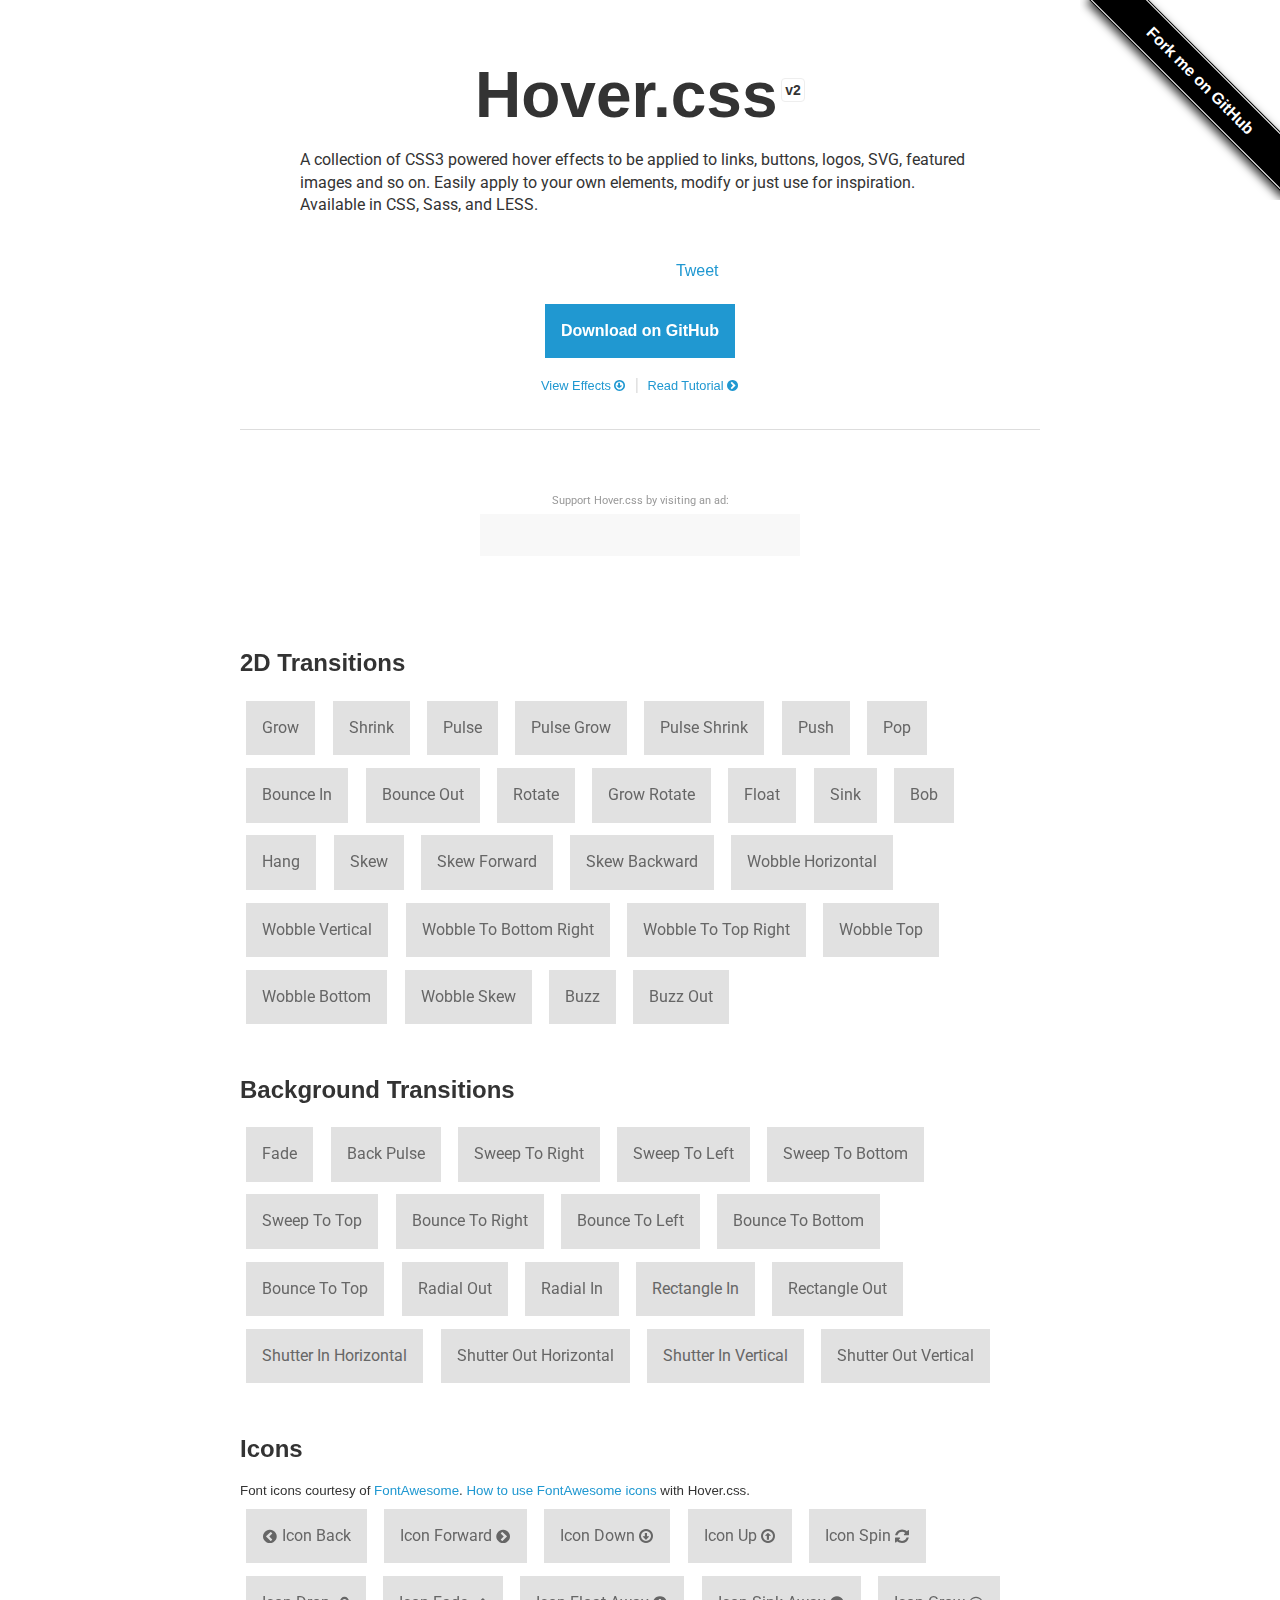
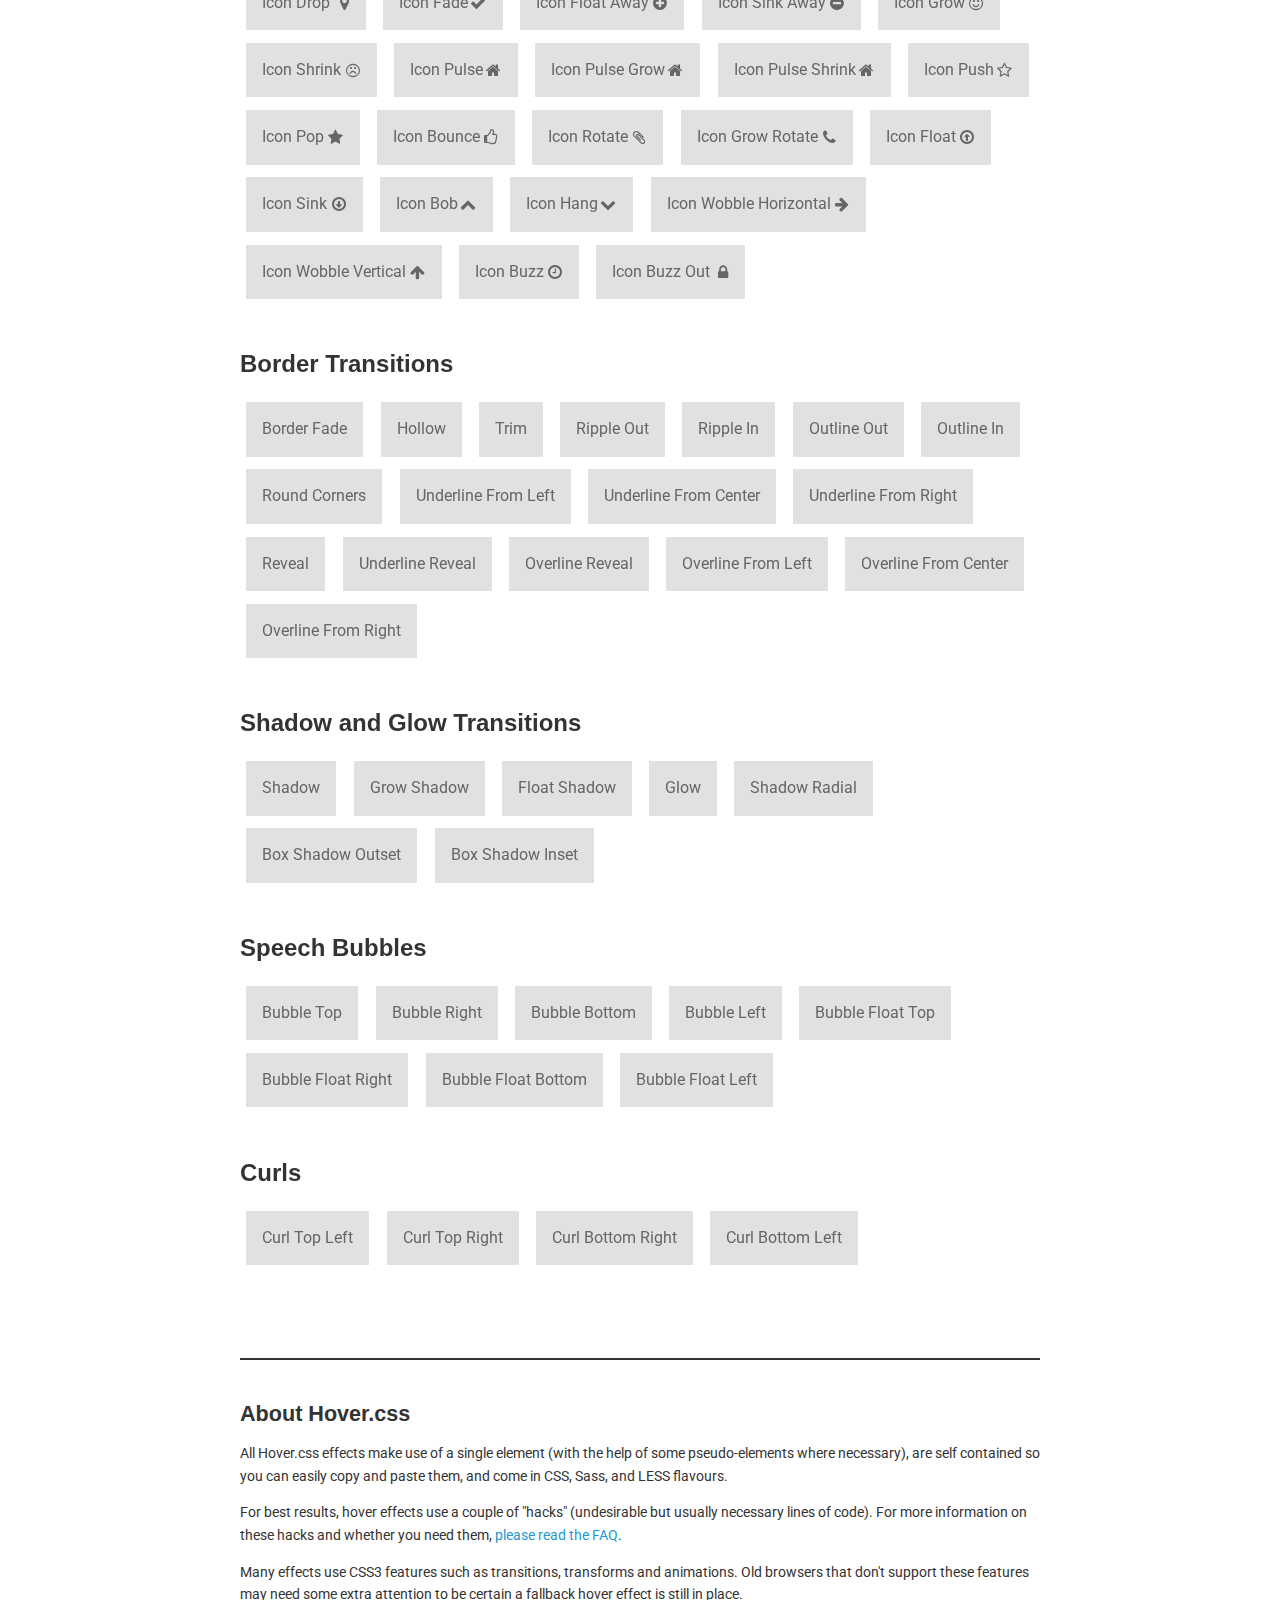
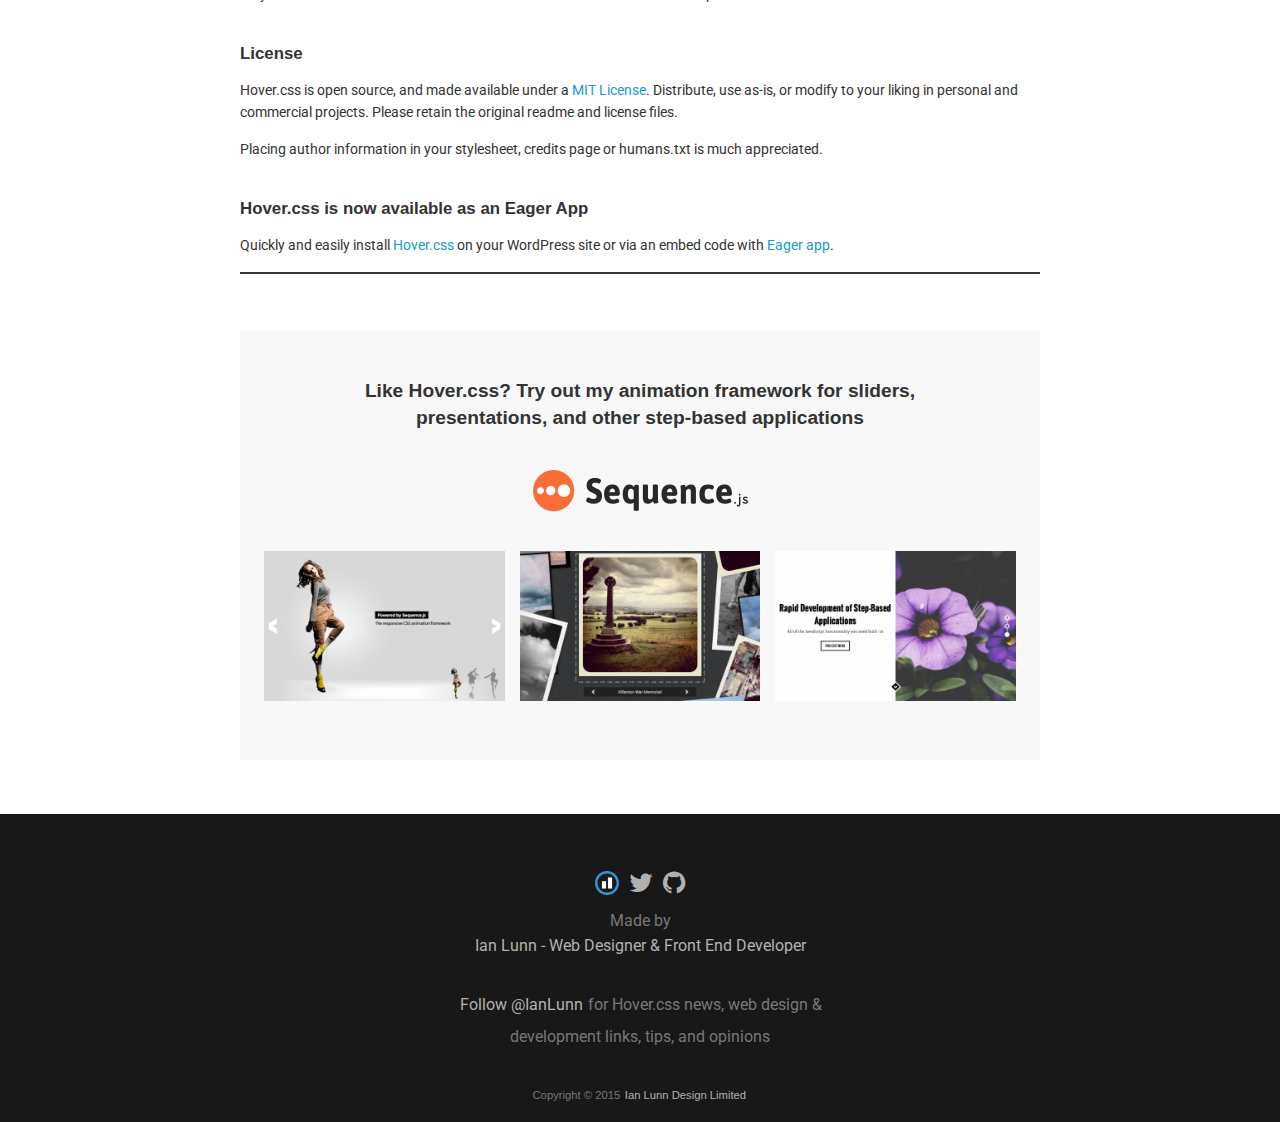
<file: Hover-master/index.html>
<!DOCTYPE html>
<html lang="en">
	<head>
		<meta charset="utf-8">
		<meta property="og:image" content="http://ianlunn.github.io/Hover/hover.jpg" />
		<meta property="og:site_name" content="Hover.css"/>
		<meta property="og:title" content="Hover.css - A collection of CSS3 powered hover effects" />
		<title>Hover.css - A collection of CSS3 powered hover effects</title>
		<link href="css/demo-page.css" rel="stylesheet" media="all">
		<link href="css/hover.css" rel="stylesheet" media="all">
		<link href="//maxcdn.bootstrapcdn.com/font-awesome/4.2.0/css/font-awesome.min.css" rel="stylesheet" media="all">
	</head>
	<body>

		<!--[if lt IE 10]>
		<p class="browsehappy">You are using an <strong>outdated</strong> browser. Please <a href="http://browsehappy.com/">upgrade your browser</a> to improve your experience.</p>
		<![endif]-->

		<div class="main">
			<span id="forkongithub"><a href="https://github.com/IanLunn/Hover">Fork me on GitHub</a></span>

			<h1>Hover.css <a href="https://github.com/IanLunn/Hover/releases" class="sup" title="View release history">v2</a></h1>

			<p class="intro">A collection of CSS3 powered hover effects to be applied to links, buttons, logos, SVG, featured images and so on. Easily apply to your own elements, modify or just use for inspiration. Available in CSS, Sass, and LESS.</p>

			<div class="social aligncenter">
				<div class="social-button">
					<iframe src="http://ghbtns.com/github-btn.html?user=IanLunn&repo=Hover&type=watch&count=true" allowtransparency="true" frameborder="0" scrolling="0" width="110" height="20"></iframe>
				</div>

				<div class="social-button">
					<a href="https://twitter.com/share" class="twitter-share-button" data-related="IanLunn" data-dnt="true">Tweet</a>
				</div>
			</div>

			<div class="aligncenter">
				<a class="button cta hvr-float-shadow" href="https://github.com/IanLunn/Hover">Download on GitHub</a><br />
				<a class="nav hvr-icon-down" href="#effects">View Effects</a> <span class="sep">|</span>
				<a class="nav hvr-icon-forward" href="http://ianlunn.co.uk/articles/hover-css-tutorial-introduction/">Read Tutorial</a>
			</div>

			<hr />

			<div class="ad carbon-ad">
				<p class="carbon-ad-label">Support Hover.css by visiting an ad:</p>
				<script async type="text/javascript" src="//cdn.carbonads.com/carbon.js?zoneid=1673&serve=C6AILKT&placement=ianlunngithubiohover" id="_carbonads_js"></script>
			</div>


			<div id="effects" class="effects">

				<h2>2D Transitions</h2>

				<a href="#" class="hvr-grow">Grow</a>
				<a href="#" class="hvr-shrink">Shrink</a>
				<a href="#" class="hvr-pulse">Pulse</a>
				<a href="#" class="hvr-pulse-grow">Pulse Grow</a>
				<a href="#" class="hvr-pulse-shrink">Pulse Shrink</a>
				<a href="#" class="hvr-push">Push</a>
				<a href="#" class="hvr-pop">Pop</a>
				<a href="#" class="hvr-bounce-in">Bounce In</a>
				<a href="#" class="hvr-bounce-out">Bounce Out</a>
				<a href="#" class="hvr-rotate">Rotate</a>
				<a href="#" class="hvr-grow-rotate">Grow Rotate</a>
				<a href="#" class="hvr-float">Float</a>
				<a href="#" class="hvr-sink">Sink</a>
				<a href="#" class="hvr-bob">Bob</a>
				<a href="#" class="hvr-hang">Hang</a>
				<a href="#" class="hvr-skew">Skew</a>
				<a href="#" class="hvr-skew-forward">Skew Forward</a>
				<a href="#" class="hvr-skew-backward">Skew Backward</a>
				<a href="#" class="hvr-wobble-horizontal">Wobble Horizontal</a>
				<a href="#" class="hvr-wobble-vertical">Wobble Vertical</a>
				<a href="#" class="hvr-wobble-to-bottom-right">Wobble To Bottom Right</a>
				<a href="#" class="hvr-wobble-to-top-right">Wobble To Top Right</a>
				<a href="#" class="hvr-wobble-top">Wobble Top</a>
				<a href="#" class="hvr-wobble-bottom">Wobble Bottom</a>
				<a href="#" class="hvr-wobble-skew">Wobble Skew</a>
				<a href="#" class="hvr-buzz">Buzz</a>
				<a href="#" class="hvr-buzz-out">Buzz Out</a>


				<h2>Background Transitions</h2>

				<a href="#" class="hvr-fade">Fade</a>
				<a href="#" class="hvr-back-pulse">Back Pulse</a>
				<a href="#" class="hvr-sweep-to-right">Sweep To Right</a>
				<a href="#" class="hvr-sweep-to-left">Sweep To Left</a>
				<a href="#" class="hvr-sweep-to-bottom">Sweep To Bottom</a>
				<a href="#" class="hvr-sweep-to-top">Sweep To Top</a>
				<a href="#" class="hvr-bounce-to-right">Bounce To Right</a>
				<a href="#" class="hvr-bounce-to-left">Bounce To Left</a>
				<a href="#" class="hvr-bounce-to-bottom">Bounce To Bottom</a>
				<a href="#" class="hvr-bounce-to-top">Bounce To Top</a>
				<a href="#" class="hvr-radial-out">Radial Out</a>
				<a href="#" class="hvr-radial-in">Radial In</a>
				<a href="#" class="hvr-rectangle-in">Rectangle In</a>
				<a href="#" class="hvr-rectangle-out">Rectangle Out</a>
				<a href="#" class="hvr-shutter-in-horizontal">Shutter In Horizontal</a>
				<a href="#" class="hvr-shutter-out-horizontal">Shutter Out Horizontal</a>
				<a href="#" class="hvr-shutter-in-vertical">Shutter In Vertical</a>
				<a href="#" class="hvr-shutter-out-vertical">Shutter Out Vertical</a>


				<h2>Icons</h2>

				<small>Font icons courtesy of <a href="https://fortawesome.github.io/Font-Awesome/">FontAwesome</a>. <a href="https://github.com/IanLunn/Hover/#using-fontawesome-with-icon-effects">How to use FontAwesome icons</a> with Hover.css.</small>

				<a href="#" class="hvr-icon-back">Icon Back</a>
				<a href="#" class="hvr-icon-forward">Icon Forward</a>
				<a href="#" class="hvr-icon-down">Icon Down</a>
				<a href="#" class="hvr-icon-up">Icon Up</a>
				<a href="#" class="hvr-icon-spin">Icon Spin</a>
				<a href="#" class="hvr-icon-drop">Icon Drop</a>
				<a href="#" class="hvr-icon-fade">Icon Fade</a>
				<a href="#" class="hvr-icon-float-away">Icon Float Away</a>
				<a href="#" class="hvr-icon-sink-away">Icon Sink Away</a>
				<a href="#" class="hvr-icon-grow">Icon Grow</a>
				<a href="#" class="hvr-icon-shrink">Icon Shrink</a>
				<a href="#" class="hvr-icon-pulse">Icon Pulse</a>
				<a href="#" class="hvr-icon-pulse-grow">Icon Pulse Grow</a>
				<a href="#" class="hvr-icon-pulse-shrink">Icon Pulse Shrink</a>
				<a href="#" class="hvr-icon-push">Icon Push</a>
				<a href="#" class="hvr-icon-pop">Icon Pop</a>
				<a href="#" class="hvr-icon-bounce">Icon Bounce</a>
				<a href="#" class="hvr-icon-rotate">Icon Rotate</a>
				<a href="#" class="hvr-icon-grow-rotate">Icon Grow Rotate</a>
				<a href="#" class="hvr-icon-float">Icon Float</a>
				<a href="#" class="hvr-icon-sink">Icon Sink</a>
				<a href="#" class="hvr-icon-bob">Icon Bob</a>
				<a href="#" class="hvr-icon-hang">Icon Hang</a>
				<a href="#" class="hvr-icon-wobble-horizontal">Icon Wobble Horizontal</a>
				<a href="#" class="hvr-icon-wobble-vertical">Icon Wobble Vertical</a>
				<a href="#" class="hvr-icon-buzz">Icon Buzz</a>
				<a href="#" class="hvr-icon-buzz-out">Icon Buzz Out</a>


				<h2>Border Transitions</h2>

				<a href="#" class="hvr-border-fade">Border Fade</a>
				<a href="#" class="hvr-hollow">Hollow</a>
				<a href="#" class="hvr-trim">Trim</a>
				<a href="#" class="hvr-ripple-out">Ripple Out</a>
				<a href="#" class="hvr-ripple-in">Ripple In</a>
				<a href="#" class="hvr-outline-out">Outline Out</a>
				<a href="#" class="hvr-outline-in">Outline In</a>
				<a href="#" class="hvr-round-corners">Round Corners</a>
				<a href="#" class="hvr-underline-from-left">Underline From Left</a>
				<a href="#" class="hvr-underline-from-center">Underline From Center</a>
				<a href="#" class="hvr-underline-from-right">Underline From Right</a>
				<a href="#" class="hvr-reveal">Reveal</a>
				<a href="#" class="hvr-underline-reveal">Underline Reveal</a>
				<a href="#" class="hvr-overline-reveal">Overline Reveal</a>
				<a href="#" class="hvr-overline-from-left">Overline From Left</a>
				<a href="#" class="hvr-overline-from-center">Overline From Center</a>
				<a href="#" class="hvr-overline-from-right">Overline From Right</a>


				<h2>Shadow and Glow Transitions</h2>

				<a href="#" class="hvr-shadow">Shadow</a>
				<a href="#" class="hvr-grow-shadow">Grow Shadow</a>
				<a href="#" class="hvr-float-shadow">Float Shadow</a>
				<a href="#" class="hvr-glow">Glow</a>
				<a href="#" class="hvr-shadow-radial">Shadow Radial</a>
				<a href="#" class="hvr-box-shadow-outset">Box Shadow Outset</a>
				<a href="#" class="hvr-box-shadow-inset">Box Shadow Inset</a>


				<h2>Speech Bubbles</h2>

				<a href="#" class="hvr-bubble-top">Bubble Top</a>
				<a href="#" class="hvr-bubble-right">Bubble Right</a>
				<a href="#" class="hvr-bubble-bottom">Bubble Bottom</a>
				<a href="#" class="hvr-bubble-left">Bubble Left</a>
				<a href="#" class="hvr-bubble-float-top">Bubble Float Top</a>
				<a href="#" class="hvr-bubble-float-right">Bubble Float Right</a>
				<a href="#" class="hvr-bubble-float-bottom">Bubble Float Bottom</a>
				<a href="#" class="hvr-bubble-float-left">Bubble Float Left</a>


				<h2>Curls</h2>

				<a href="#" class="hvr-curl-top-left">Curl Top Left</a>
				<a href="#" class="hvr-curl-top-right">Curl Top Right</a>
				<a href="#" class="hvr-curl-bottom-right">Curl Bottom Right</a>
				<a href="#" class="hvr-curl-bottom-left">Curl Bottom Left</a>
			</div>


			<div class="footer">
				<div class="about">
					<h2>About Hover.css</h2>

					<p>All Hover.css effects make use of a single element (with the help of some pseudo-elements where necessary), are self contained so you can easily copy and paste them, and come in CSS, Sass, and LESS flavours.</p>

					<p>For best results, hover effects use a couple of "hacks" (undesirable but usually necessary lines of code). For more information on these hacks and whether you need them, <a href="https://github.com/IanLunn/Hover/wiki/Hacks-Explained">please read the FAQ</a>.</p>

					<p>Many effects use CSS3 features such as transitions, transforms and animations. Old browsers that don't support these features may need some extra attention to be certain a fallback hover effect is still in place.</p>

					<br />
					<h3>License</h3>

					<p>Hover.css is open source, and made available under a <a href="http://www.opensource.org/licenses/mit-license.php">MIT License</a>. Distribute, use as-is, or modify to your liking in personal and commercial projects. Please retain the original readme and license files.

					<p>Placing author information in your stylesheet, credits page or humans.txt is much appreciated.</p>

					<br />
					<h3>Hover.css is now available as an Eager App</h3>
					<p>Quickly and easily install <a href="https://eager.io/app/AN_LdP2tOk0f">Hover.css</a> on your WordPress site or via an embed code with <a href="https://eager.io/">Eager app</a>.</p>
				</div>
			</div>

			<div class="ad">
				<h2>Like Hover.css? Try out my animation framework for sliders,<br /> presentations, and other step-based applications</h2>

				<a class="ad__logo" href="http://www.sequencejs.com/" title="Learn more about Sequence.js">
					<img src="sequence-logo.png" alt="Sequence.js" />
				</a>

				<div class="ad__preview">
					<a href="http://www.sequencejs.com/" title="Learn more about Sequence.js"><img src="modern-slide-in.png" /></a> <a class="second" href="http://www.sequencejs.com/" title="Learn more about Sequence.js"><img src="photo-stack.png" /></a> <a href="http://www.sequencejs.com/" title="Learn more about Sequence.js"><img src="two-up.png" /></a>
				</div>
			</div>

		</div>

		<div class="made-by group">
			<ul>
				<li>
					<!-- "IL" logo Copyright (c) Ian Lunn Design Limited 2015 -->
					<a cass="icon__ild" href="http://ianlunn.co.uk/" title="Ian Lunn - Freelance Web Designer &amp; Front End Developer" target="_blank" class="ild-ident">
						<svg class="" onmouseenter="el=this;el.classList.add('active');setTimeout(function(){el.classList.remove('active')},600);" xmlns="http://www.w3.org/2000/svg" width="24" height="30" viewBox="0 0 52 52">
							<g class="circle-holder">
								<path class="circle" fill="#2E96D6" d="M5.4 26c0-11.4 9.2-20.6 20.6-20.6s20.6 9.2 20.6 20.6c0 11.4-9.2 20.6-20.6 20.6s-20.6-9.2-20.6-20.6zm-5.4 0c0 14.4 11.6 26 26 26s26-11.6 26-26-11.6-26-26-26-26 11.6-26 26z"></path>
							</g>
							<path class="i" fill="#fff" d="M15 22h9v16h-9v-16z"></path>
							<path class="l" fill="#fff" d="M28 14h9v24h-9v-24z"></path>
						</svg>
					</a>
				</li>
				<li><a class="icon__twitter" href="https://twitter.com/IanLunn/" title="Ian Lunn on Twitter" target="_blank"><i class="fa fa-twitter"></i></a></li>
				<li><a class="icon__github" href="https://github.com/IanLunn/Hover/" title="Hover.css on GitHub" target="_blank"><i class="fa fa-github"></i></a></li>
			</ul>
			<p>Made by<br /><a href="http://ianlunn.co.uk/" title="Ian Lunn - Freelance Web Designer &amp; Front End Developer" target="_blank">Ian Lunn - Web Designer &amp; Front End Developer</a></p>

			<p class="follow"><a href="https://twitter.com/IanLunn" class="twitter-follow-button" data-show-count="false" data-dnt="true" data-size="large">Follow @IanLunn</a> for Hover.css news, web design &amp;<br /> development links, tips, and opinions</p>
			<small>Copyright &copy; 2015 <a href="http://ianlunn.co.uk/" title="Ian Lunn - Freelance Web Designer &amp; Front End Developer" target="_blank">Ian Lunn Design Limited</a></small>
		</div>

		<script>
			/**
			 * Used to demonstrate Hover.css only. Not required when adding
			 * Hover.css to your own pages. Prevents a link from being
			 * navigated and gaining focus.
			 */
			var effects = document.querySelectorAll('.effects')[0];

			effects.addEventListener('click', function(e) {

				if (e.target.className.indexOf('hvr') > -1) {
					e.preventDefault();
					e.target.blur();

				}
			});
		</script>

		<script>!function(d,s,id){var js,fjs=d.getElementsByTagName(s)[0],p=/^http:/.test(d.location)?'http':'https';if(!d.getElementById(id)){js=d.createElement(s);js.id=id;js.src=p+'://platform.twitter.com/widgets.js';fjs.parentNode.insertBefore(js,fjs);}}(document, 'script', 'twitter-wjs');</script>

		<script>
		  (function(i,s,o,g,r,a,m){i['GoogleAnalyticsObject']=r;i[r]=i[r]||function(){
		  (i[r].q=i[r].q||[]).push(arguments)},i[r].l=1*new Date();a=s.createElement(o),
		  m=s.getElementsByTagName(o)[0];a.async=1;a.src=g;m.parentNode.insertBefore(a,m)
		  })(window,document,'script','//www.google-analytics.com/analytics.js','ga');

		  ga('create', 'UA-11991680-4', 'ianlunn.github.io');
		  ga('send', 'pageview');
		</script>
	</body>
</html>
</file>
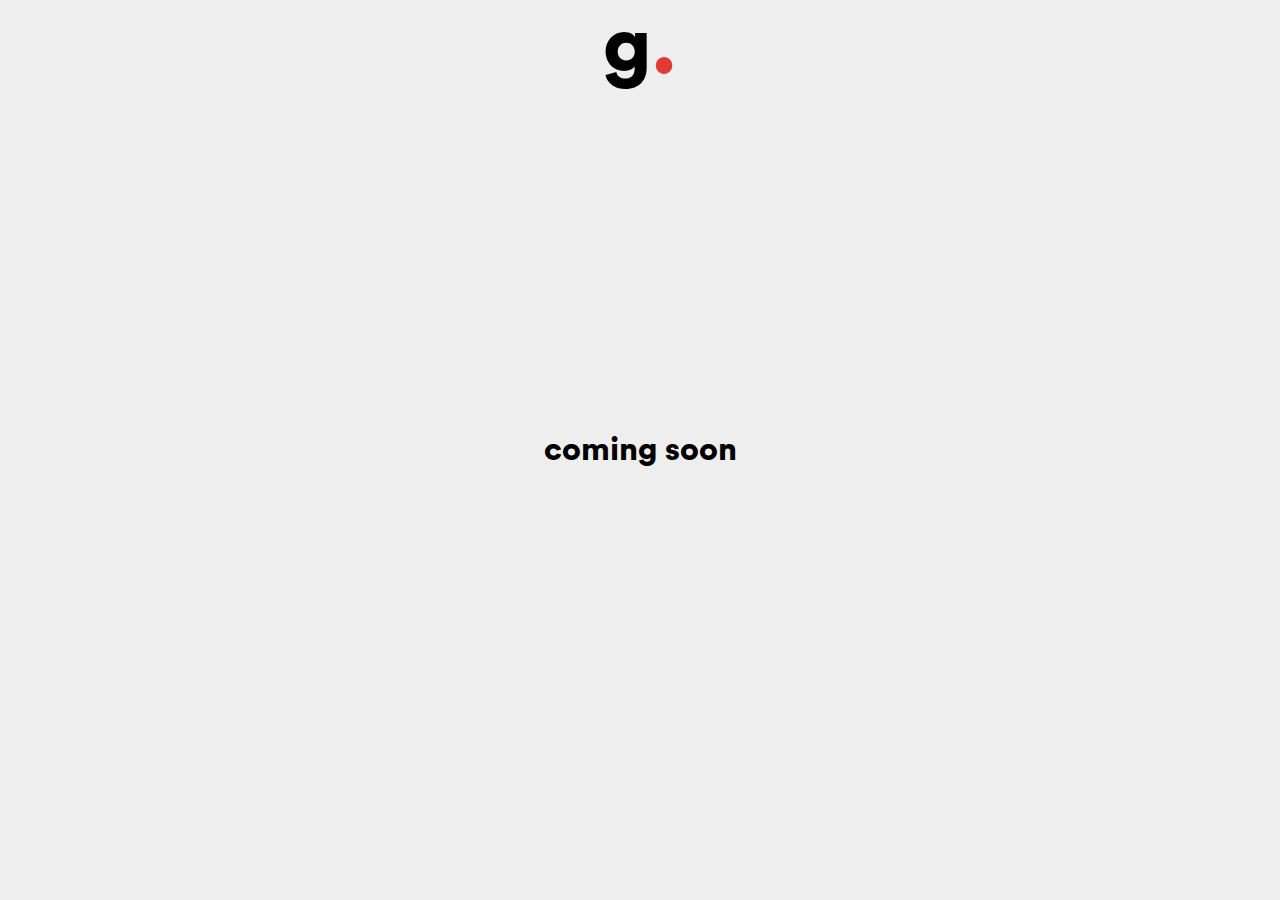
<file: msn.html>
<!DOCTYPE html>
<html>
  <head>
    <meta charset="utf-8">
    <link rel="stylesheet" href="css/msn.css">
    <title>g.</title>
  </head>
  <body>
    <div class='container'>
      <h1 class="logo">g<span style='color: #e53935'>.</span></h1>
      <h1 class="name">coming soon</h1>
    </div>
  </body>
</html>
</file>
<file: Hover-master/css/demo-page.css>
/*
 * Hover.css - Demo Page
 * Author: Ian Lunn @IanLunn
 * Author URL: http://ianlunn.co.uk/
 * Github: https://github.com/IanLunn/Hover

 * Made available under a MIT License:
 * http://www.opensource.org/licenses/mit-license.php

 * Hover.css Copyright Ian Lunn 2014.
 */

/**
 * The following are default styles for the demo page,
 * you don't need to include these on your own site.
 */

@import url(http://fonts.googleapis.com/css?family=Roboto);

body {
  margin: 0;
  padding: 40px 0 0 0;
  font-family: sans-serif;
  color: #333;
  line-height: 140%;
}

hr {
  margin-top: 2em;
  background-color: #ddd;
  border: none;
  height: 1px;
}

.sep {
  color: #ddd;
  margin: 0 4px;
}

.carbon-ad.ad {
  position: relative;
  display: block;
  box-sizing: border-box;
  max-width: 320px;
  margin: 0 auto;
  margin-top: 6em;
  padding: 1em 2.5em;
  padding-top: 2em;
  text-align: center;
  font-size: 14px;
}

.carbon-ad-label {
  position: absolute;
  bottom: 100%;
  left: 0;
  right: 0;
  margin: 0;
  margin-bottom: 2px;
  font-size: 11px;
  text-align: center;
  color: #999;
}

.carbon-ad .carbon-poweredby {
  margin-bottom: 0;
  font-size: 12px;
}

.carbon-ad .carbon-img {
  margin: 0 auto;
  margin-bottom: .625em;
  background: white;
}

.carbon-ad img {
  display: block;
  border: solid 1px #ddd;
}

.main {
  max-width: 800px;
  margin: 0 auto;
  padding: 0 20px;
}

.browsehappy {
    position: absolute;
    top: 0;
    right: 0;
    left: 0;
    padding: 1em;
    background: black;
    color: white;
    text-align: center;
}

img {
  border: none;
}

small {
    display: block;
}

p,
[class^="hvr-"] {
    font-family: 'Roboto', sans-serif;
}

[class^="hvr-"] {
  /*display: inline-block;*/
  /*vertical-align: middle;*/
  margin: .4em;
  padding: 1em;
  cursor: pointer;
  background: #e1e1e1;
  text-decoration: none;
  color: #666;
  /* Prevent highlight colour when element is tapped */
  -webkit-tap-highlight-color: rgba(0,0,0,0);
}

.aligncenter {
  text-align: center;
}

.sup {
    vertical-align: super;
    margin-left: -1em;
    padding: .21875em;
    line-height: 100%;
    font-size: .21875em;
    border: #eee solid 1px;
    border-radius: 4px;
    color: inherit;
}

.sup:hover {
    background: #eee;
}

a {
    color: #2098D1;
    text-decoration: none;
}

.footer a:hover,
.nav:hover {
    color: #207AD1;
}

.nav {
  display: inline-block;
  font-size: .8em;
}

.nav.hvr-icon-down,
.nav.hvr-icon-forward {
  padding-right: 1.2em;
}

.nav.hvr-icon-down::before,
.nav.hvr-icon-forward::before {
  right: 0;
}

.nav:hover,
.nav:focus,
.nav:active {
  text-decoration: none;
}

.intro {
  max-width: 680px;
  margin: 20px auto 0 auto;
}

.button.cta {
  display: inline-block;
  position: relative;
  margin: 1.2em 0 1em 0;
  padding: 1em;
  background: #2098D1;
  border: none;
  text-decoration: none;
  font-weight: 700;
  color: white;
}

.effects {
  margin-top: 6em;
}

h1 {
  text-align: center;
  font-size: 3em;
}

h2 {
  margin-top: 2em;
}

h3 {
  margin: 0;
}

.about {
  border-top: #333 solid 2px;
  border-bottom: #333 solid 2px;
}

.footer {
  overflow: hidden;
  width: auto;
  margin-top: 6em;
  font-size: .9em;
}

.footer a {
  text-decoration: none;
}

.credit {
  font-size: .8em;
  font-weight: normal;
}

.social {
  margin-top: 2.6em;
}

.social-button {
  display: inline-block;
  vertical-align: middle;
}

.twitter-follow-button {
    display: block;
    margin: 0 auto;
}

.follow {
    margin-bottom: 20px;
    line-height: 200%;
}

.made-by {
  display: block;
  margin-top: 3em;
  padding-top: 3em;
  padding-bottom: 1em;
  font-family: $fontFeature;
  font-size: 1.125em;
  text-align: center;
  line-height: 1.6;
  background: #181818;
  color: #777;
}

.made-by svg {
  display: block;
}

.made-by ul,
.made-by p {
  margin: 0;
  padding: 0;
}

.made-by ul {
  margin-bottom: .25em;
}

.made-by li {
  display: inline-block;
  vertical-align: middle;
  line-height: 1;
}

.made-by p {
  margin-top: .4em;
  font-size: .875em;
}

.made-by a {
  display: inline-block;
  padding: 0 .125em;
  color: #B1B1B1;
  transition-duration: .2s;
  transition-property: color;
}

.made-by a:focus,
.made-by a:hover {
  color: white;
}

.made-by i {
  font-size: 26px;
  height: 30px;
}

.made-by .follow {
  margin-top: 2em;
}

.made-by .follow iframe {
  display: block;
  margin-left: auto;
  margin-right: auto;
  margin-bottom: .5em;
}

.made-by small {
  display: block;
  margin-top: 3em;
  font-size: .625em;
}

@-webkit-keyframes circle {
  50% {
    -webkit-transform: scale(1.26923077);
    transform: scale(1.26923077);
  }
}

@keyframes circle {
  50% {
    transform: scale(1.26923077);
  }
}

@-webkit-keyframes initials {
  50% {
    -webkit-transform: translateY(-8px) translateZ(0);
    transform: translateY(-8px) translateZ(0);
  }
}

@keyframes initials {
  50% {
    transform: translateY(-8px) translateZ(0);
  }
}

.ild-ident {
  display: block;
}

.ild-ident svg {
  display: block;
  overflow: visible;
  transform: scale(1) translateZ(0);
}

.ild-ident .circle-holder {
  transform: translate(-7px, -7px);
}

.ild-ident .circle {
  transform: translate(7px, 7px);
}

.ild-ident .active .i {
  animation: initials .4s ease-in-out;
}

.ild-ident .active .l {
  animation: initials .4s .2s ease-in-out;
}

.ild-ident .active .circle {
  animation: circle .5s .1s ease-in-out;
}

#forkongithub {
    display: none;
}

#forkongithub a {
  background: #000;
  color: #fff;
  text-decoration: none;
  font-family: arial, sans-serif;
  text-align: center;
  font-weight: bold;
  padding: 5px 40px;
  font-size: 1rem;
  line-height: 2rem;
  position: relative;
  -webkit-transition: 0.5s;
  transition: 0.5s;
}

#forkongithub a:hover,
#forkongithub a:focus,
#forkongithub a:active {
  background: #2098D1;
  color: #fff;
}

#forkongithub a::before,
#forkongithub a::after {
  content: "";
  width: 100%;
  display: block;
  position: absolute;
  top: 1px;
  left: 0;
  height: 1px;
  background: #fff;
}

#forkongithub a::after {
  bottom: 1px;
  top: auto;
}

.ad {
  margin-top: 3.5em;
  padding: 3em 1.5em;
  background: #f8f8f8;
  text-align: center;
}

.ad h2 {
  margin: 0;
  margin-bottom: 2em;
  line-height: 1.4;
  font-size: 1.2em;
}

.ad a {
  display: inline-block;
  margin: 0 auto 2em auto;
}

.ad__preview {
  font-size: 0;
}

.ad__preview a {
  display: block;
  width: 75%;
}

.ad__preview img {
  width: 100%;
}

@media only screen and (min-width: 360px) {
  h1 {
    font-size: 4em;
  }
}

@media screen and (min-width: 640px) {
  #forkongithub {
    position: absolute;
    display: block;
    top: 0;
    right: 0;
    width: 200px;
    overflow: hidden;
    height: 200px;
  }

  #forkongithub a {
    width: 200px;
    position: absolute;
    top: 60px;
    right: -60px;
    -webkit-transform: rotate(45deg);
    -ms-transform: rotate(45deg);
    transform: rotate(45deg);
    box-shadow: 4px 4px 10px rgba(0,0,0,0.8);
  }

  .ad__preview a {
    display: inline-block;
    width: 32%;
  }

  .ad__preview .second {
    margin: 0 2%;
  }
}
</file>
<file: css/msn.css>
@font-face {
	font-family: 'circular';
	src: url('../assets/CircularStd-Black.otf'); /* IE9 Compat Modes */
}
body {
	margin: 0;
	background-color: #eeeeee;
}
.container {
	display: flex;
	justify-content: center;
	align-items: center;
	flex-direction: column;
	height: 100vh;
}
.logo {
	font-family: circular;
	margin: 0;
	font-size: 80px;
	position: absolute;
	top: 0;
}
.name {
	font-family: circular;
}
</file>
